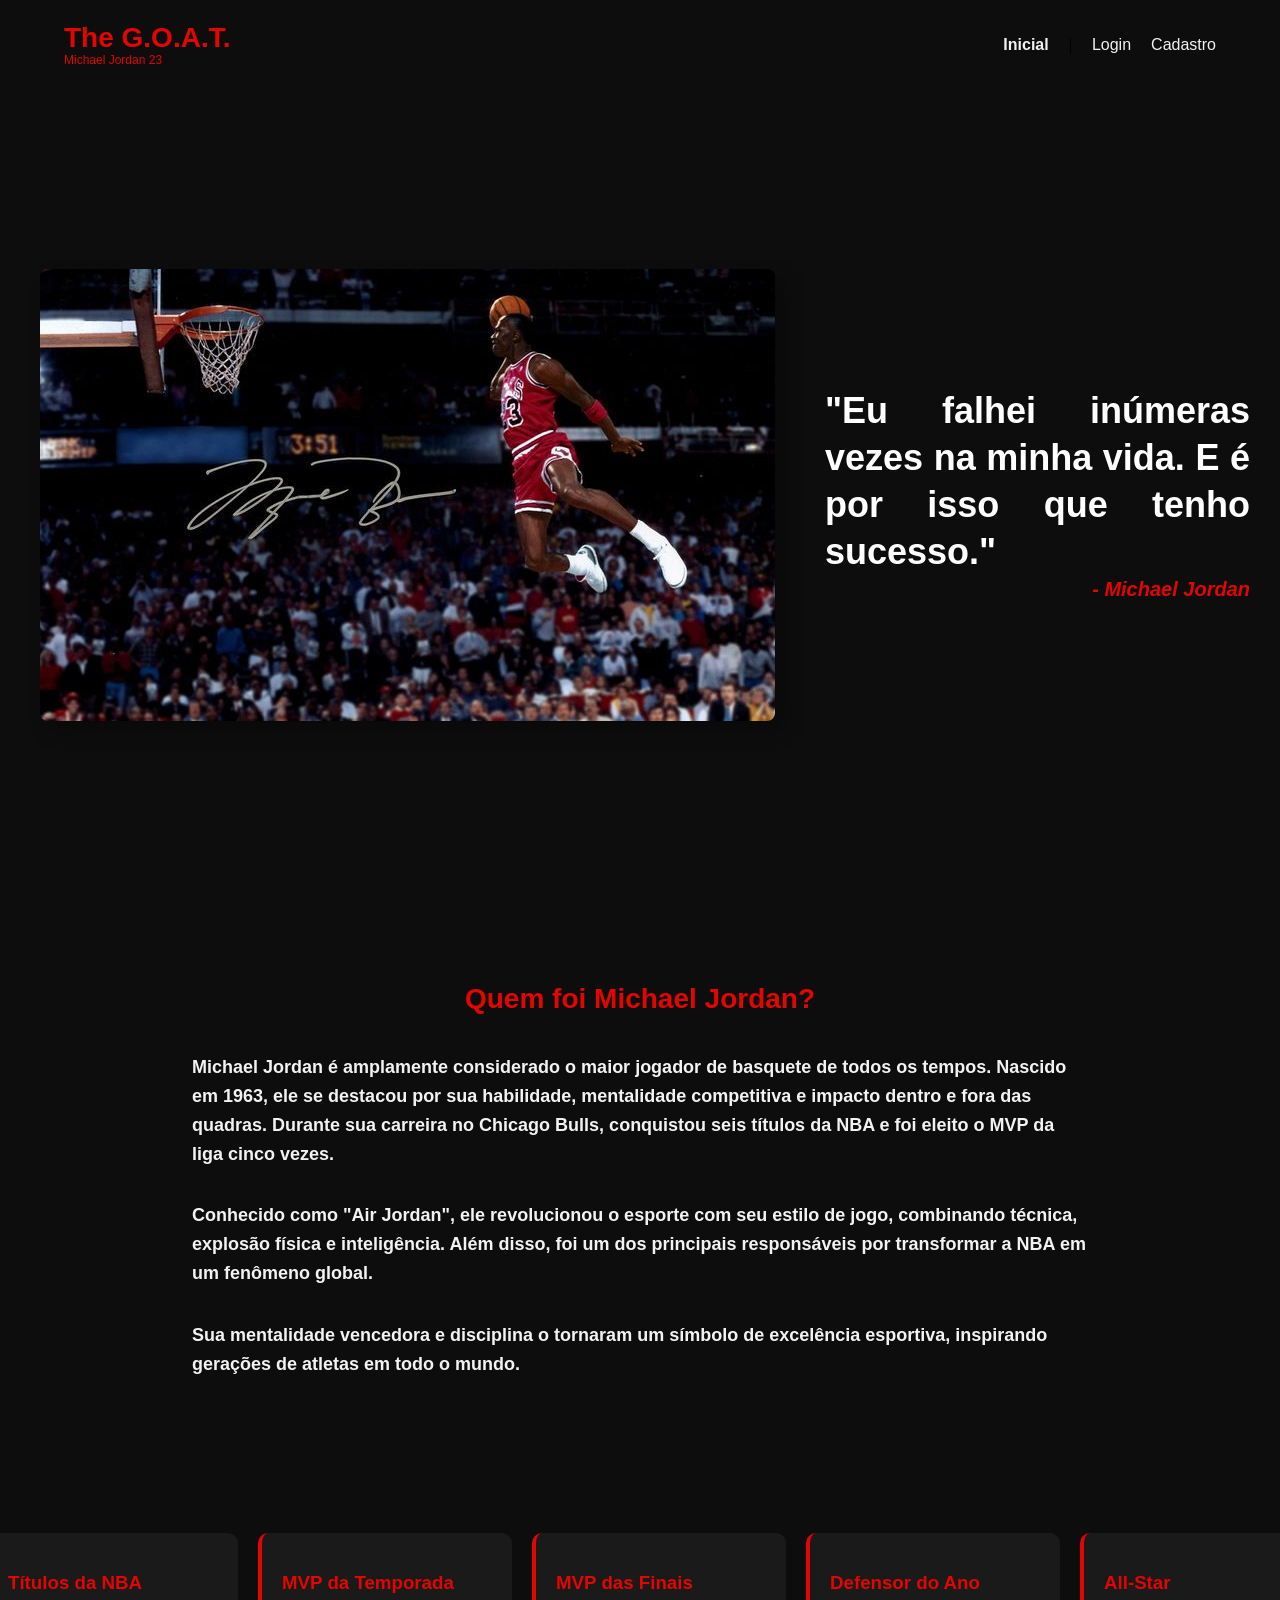
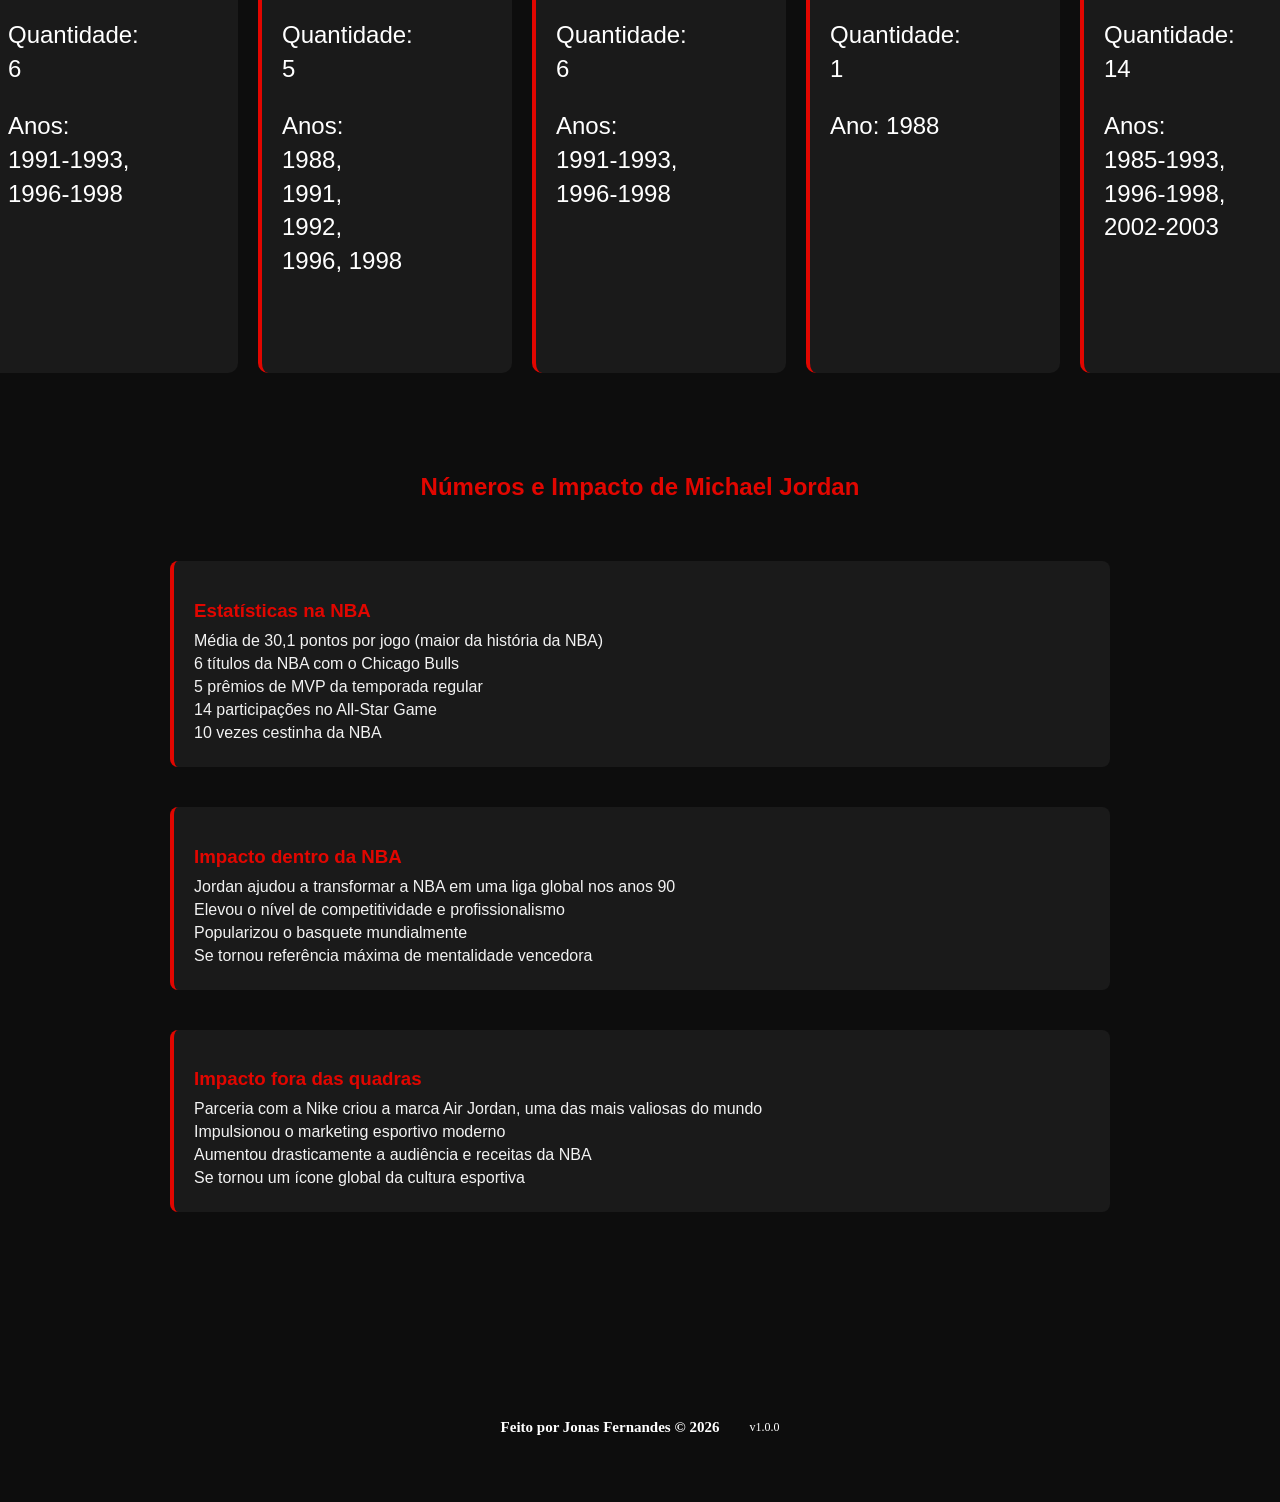
<file: public/index.html>
<!DOCTYPE html>
<html lang="en">

<head>
  <meta charset="UTF-8">
  <meta http-equiv="X-UA-Compatible" content="IE=edge">
  <meta name="viewport" content="width=device-width, initial-scale=1.0">

  <title>The G.O.A.T. Analytics | Página Inicial</title>

  <script src="./js/sessao.js"></script>

  <link rel="stylesheet" href="./css/estilo.css">
  <link rel="icon" href="./assets/logo-mj.png">
  <link rel="preconnect" href="https://fonts.gstatic.com">
</head>

<body>
  <div class="header">
    <div class="container">
      <div class="logo">
        <h1 class="titulo">The G.O.A.T.</h1>
        <span class="subtitulo">Michael Jordan 23</span>
      </div>
      <ul class="navbar">
        <li class="agora">
          <a href="#">Inicial</a>
        </li>
        </li>
        <li>|</li>
        <li>
          <a href="login.html">Login</a>
        </li>
        <li>
          <a href="cadastro.html">Cadastro</a>
        </li>
      </ul>
    </div>
  </div>

  <div class="banner">
    <div class="container">
      <img src="assets/Tainsi Michael Jordan Poster 11 x 17 inches, 28 x 43 cm.jpg" alt="babyjordan">
      <p>
        "Eu falhei inúmeras vezes na minha vida. E é por isso que tenho sucesso." <span>- Michael Jordan</span>
      </p>

    </div>
  </div>


  <div class="sobre-mj">
    <div class="container-sobre-mj">
      <h2>Quem foi Michael Jordan?</h2>
      <p>
        Michael Jordan é amplamente considerado o maior jogador de basquete de todos os tempos.
        Nascido em 1963, ele se destacou por sua habilidade, mentalidade competitiva e impacto dentro e fora das
        quadras.
        Durante sua carreira no Chicago Bulls, conquistou seis títulos da NBA e foi eleito o MVP da liga cinco vezes.
      </p>
      <p>
        Conhecido como "Air Jordan", ele revolucionou o esporte com seu estilo de jogo, combinando técnica, explosão
        física e inteligência.
        Além disso, foi um dos principais responsáveis por transformar a NBA em um fenômeno global.
      </p>
      <p>
        Sua mentalidade vencedora e disciplina o tornaram um símbolo de excelência esportiva, inspirando gerações de
        atletas em todo o mundo.
      </p>
    </div>
  </div>
<div class="resto">
  <div class="trofeus">
    <div class="container">
      <div class="lista-trofeus">

        <div class="card-trofeu">
          <h3>Títulos da NBA</h3>
          <p>Quantidade: 6</p>
          <p>Anos: 1991-1993, 1996-1998</p>
        </div>

        <div class="card-trofeu">
          <h3>MVP da Temporada</h3>
          <p>Quantidade: 5</p>
          <p>Anos: 1988, 1991, 1992, 1996, 1998</p>
        </div>

        <div class="card-trofeu">
          <h3>MVP das Finais</h3>
          <p>Quantidade: 6</p>
          <p>Anos: 1991-1993, 1996-1998</p>
        </div>

        <div class="card-trofeu">
          <h3>Defensor do Ano</h3>
          <p>Quantidade: 1</p>
          <p>Ano: 1988</p>
        </div>

        <div class="card-trofeu">
          <h3>All-Star</h3>
          <p>Quantidade: 14</p>
          <p>Anos: 1985-1993, 1996-1998, 2002-2003</p>
        </div>

      </div>
    </div>
  </div>

  <div class="dados-mj">
    <h2>Números e Impacto de Michael Jordan</h2>

    <div class="bloco-info">
      <h3>Estatísticas na NBA</h3>
      <p>Média de 30,1 pontos por jogo (maior da história da NBA)</p>
      <p>6 títulos da NBA com o Chicago Bulls</p>
      <p>5 prêmios de MVP da temporada regular</p>
      <p>14 participações no All-Star Game</p>
      <p>10 vezes cestinha da NBA</p>
    </div>

    <div class="bloco-info">
      <h3>Impacto dentro da NBA</h3>
      <p>Jordan ajudou a transformar a NBA em uma liga global nos anos 90</p>
      <p>Elevou o nível de competitividade e profissionalismo</p>
      <p>Popularizou o basquete mundialmente</p>
      <p>Se tornou referência máxima de mentalidade vencedora</p>
    </div>

    <div class="bloco-info">
      <h3>Impacto fora das quadras</h3>
      <p>Parceria com a Nike criou a marca Air Jordan, uma das mais valiosas do mundo</p>
      <p>Impulsionou o marketing esportivo moderno</p>
      <p>Aumentou drasticamente a audiência e receitas da NBA</p>
      <p>Se tornou um ícone global da cultura esportiva</p>
    </div>
  </div>
</div>

  <div id="div_erros_login"></div>
  </div>
  </div>
  </div>

  <div class="footer">
    <div class="container">
      <h4>Feito por Jonas Fernandes &copy; 2026</h4>
      <span class="version">v1.0.0</span>
    </div>
  </div>

</html>
</file>
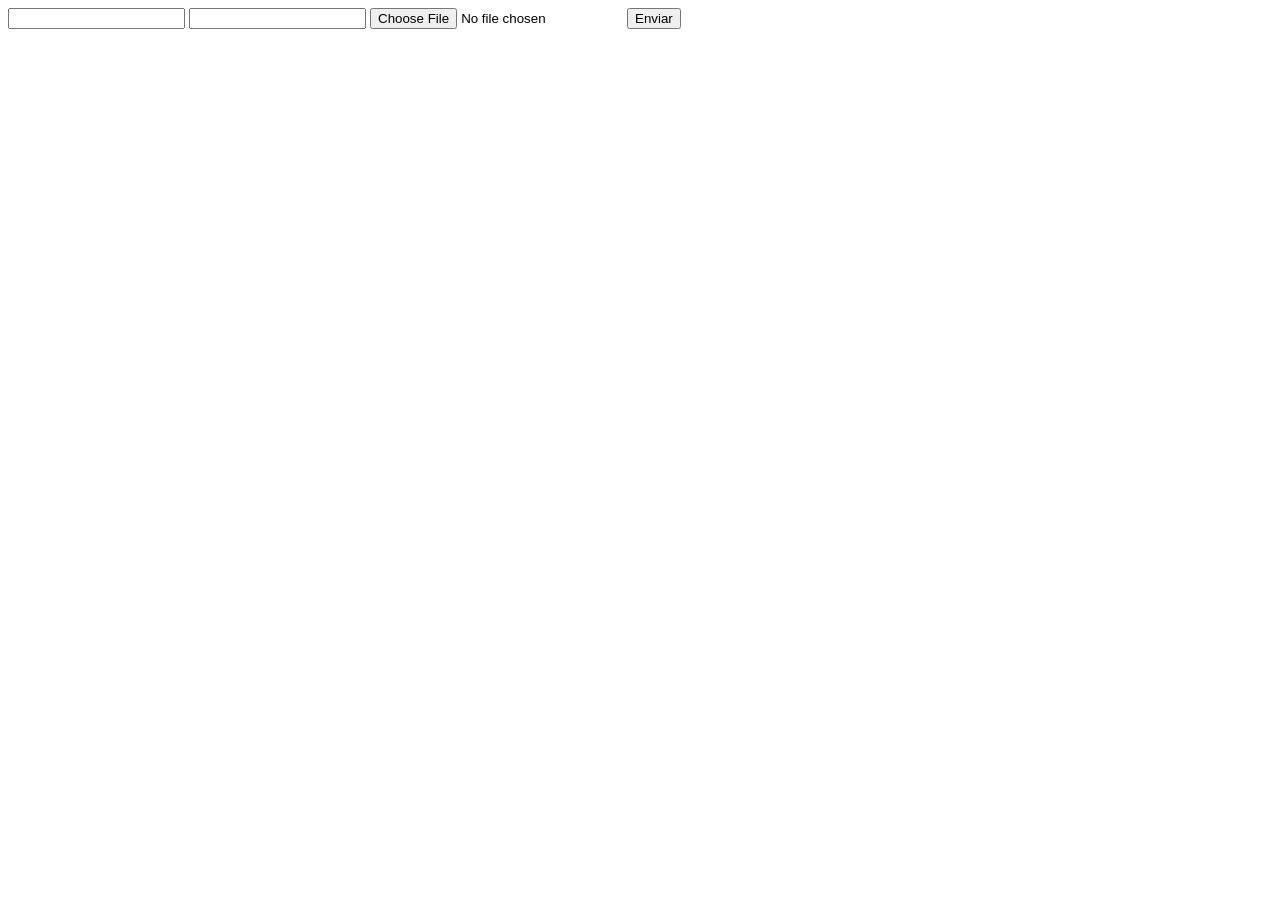
<file: DOCUMENTOS_DE_APOIO/exemplo_de_upload_de_arquivo/public/index.html>
<!DOCTYPE html>
<html lang="en">

<head>
  <meta charset="UTF-8">
  <meta http-equiv="X-UA-Compatible" content="IE=edge">
  <meta name="viewport" content="width=device-width, initial-scale=1.0">
  <title>Upload</title>
</head>

<body>

  <div>
    <input name="nome" id="nome" type="text" />
    <input name="email" id="email" type="url" />
    <input name="foto" id="foto" type="file" />
    <button onclick="enviar()">Enviar</button>
  </div>

  <div id="container"></div>
</body>

</html>

<script>
  function enviar() {
    const formData = new FormData();
    formData.append('foto', foto.files[0])
    formData.append('nome', nome.value)
    formData.append('email', email.value)

    fetch("/usuarios/cadastro", {
      method: "POST",
      body: formData
    })
      .then(res => {
        window.location = "./perfil.html"
      })
      .catch(err => {
        console.log(err);
      })
  }
</script>
</file>
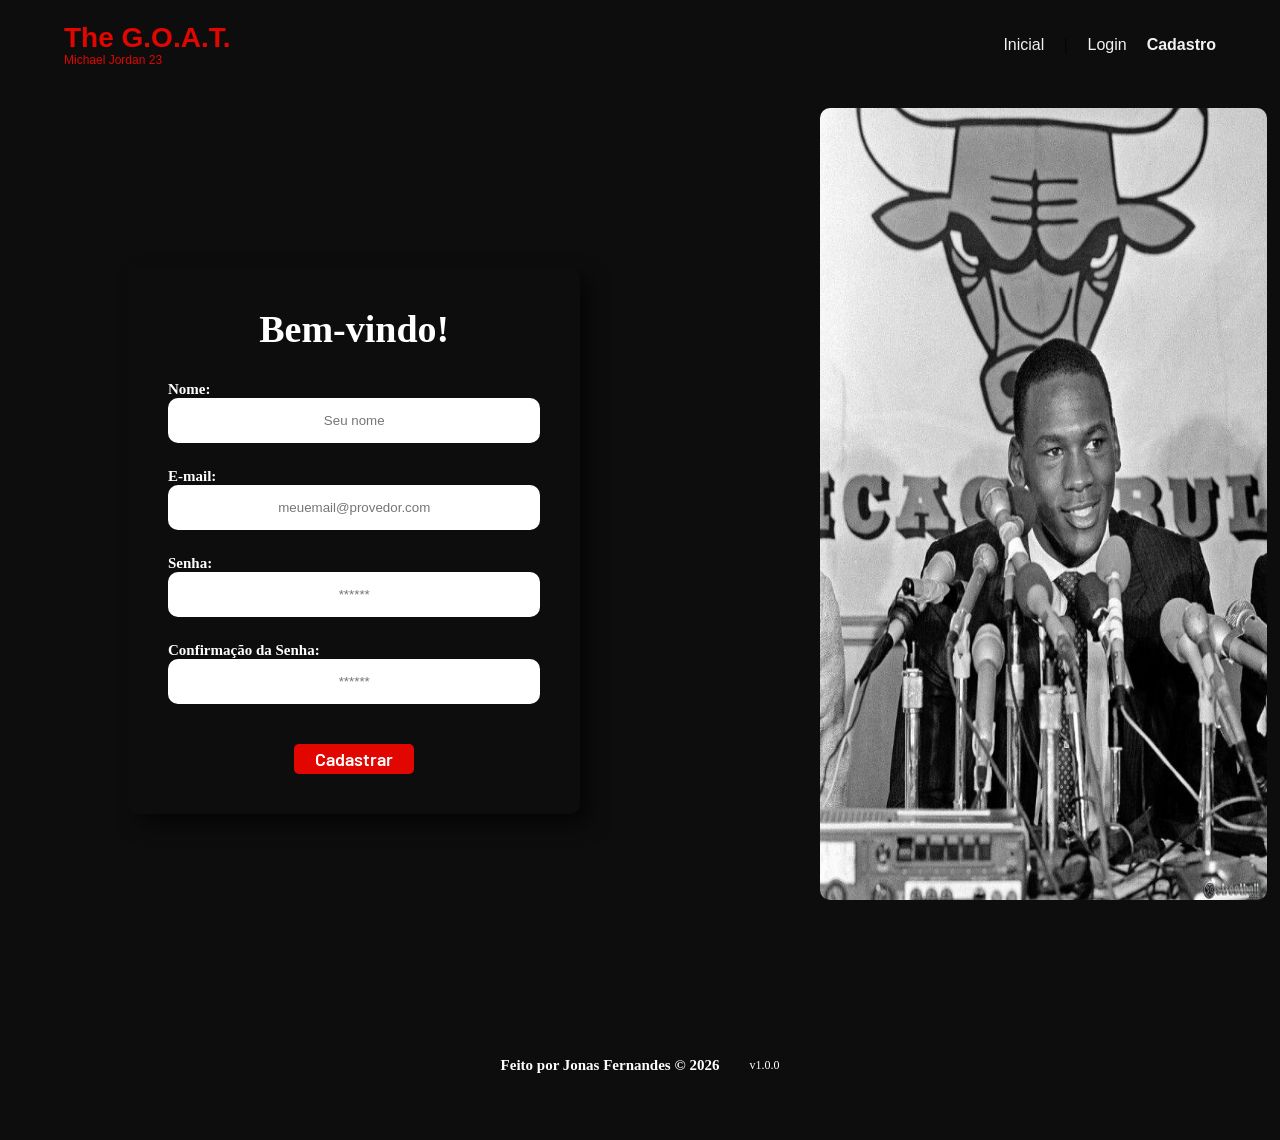
<file: public/cadastro.html>
<!DOCTYPE html>
<html lang="pt-br">

<head>
  <meta charset="UTF-8" />
  <meta http-equiv="X-UA-Compatible" content="IE=edge" />
  <meta name="viewport" content="width=device-width, initial-scale=1.0" />

  <title>The G.O.A.T. | Cadastro</title>

  <script src="./js/sessao.js"></script>

  <link rel="stylesheet" href="./css/estilo.css" />
  <link rel="icon" href="./assets/logo-mj.png" />
  <link rel="preconnect" href="https://fonts.gstatic.com" />
</head>

<body>
  <!--header inicio-->
  <div class="header">
    <div class="container">
      <div class="logo">
      <h1 class="titulo">The G.O.A.T.</h1>
      <span class="subtitulo">Michael Jordan 23</span>
      </div>
      <ul class="navbar">
        <li>
          <a href="index.html">Inicial</a>
        </li>
        <li>|</li>
        <li>
          <a href="login.html">Login</a>
        </li>
        <li class="agora">
          <a href="#">Cadastro</a>
        </li>
      </ul>
    </div>
  </div>
  <!--header fim-->

  <div class="login">
    <div class="alerta_erro">
      <div class="card_erro" id="cardErro">
        <span id="mensagem_erro"></span>
      </div>
    </div>

      <div class="card-cadastro">
        <h2>Bem-vindo!</h2>
        <div class="formulario-cadastro">
          <div class="campo-cadastro">
            <span>Nome:</span>
            <input id="nome_input" type="text" placeholder="Seu nome" />
          </div>
          <div class="campo-cadastro">
            <span>E-mail:</span>
            <input id="email_input" type="text" placeholder="meuemail@provedor.com" />
          </div>
          <div class="campo-cadastro">
            <span>Senha:</span>
            <input id="senha_input" type="password" placeholder="******" />
          </div>
          <div class="campo-cadastro">
            <span>Confirmação da Senha:</span>
            <input id="confirmacao_senha_input" type="password" placeholder="******" />
          </div>
          <button class="botao-cadastro" onclick="cadastrar()">Cadastrar</button>
        </div>
        <div id="div_aguardar" class="loading-div">
          <img src="./assets/circle-loading.gif" id="loading-gif" />
        </div>

        <div id="div_erros_login"></div>
      </div>

      <div class="img-cadastro">
        <img src="./assets/30 years ago today, Michael Jordan signed his first contract with the Chicago Bulls!.jpg" alt="">
      </div>
    </div>
  </div>

  <!--footer inicio-->
  <div class="footer">
    <div class="container">
      <h4>Feito por Jonas Fernandes &copy; 2026</h4>
      <span class="version">v1.0.0</span>
    </div>
  </div>
  <!--footer fim-->
</body>

</html>

<script>
  function cadastrar() {
    // 1. Recuperar valores dos inputs
    var nomeVar = nome_input.value;
    var emailVar = email_input.value;
    var senhaVar = senha_input.value;
    var confirmacaoSenhaVar = confirmacao_senha_input.value;

    // 2. Verificação básica (campos vazios e senha)
    if (nomeVar == "" || emailVar == "" || senhaVar == "" || confirmacaoSenhaVar == "") {
      cardErro.style.display = "block";
      mensagem_erro.innerHTML = "Preencha todos os campos para prosseguir.";
      return false;
    } 
    
    if (senhaVar != confirmacaoSenhaVar) {
      cardErro.style.display = "block";
      mensagem_erro.innerHTML = "As senhas não coincidem.";
      return false;
    }

    // 3. Enviar os dados para a API
    fetch("/usuarios/cadastrar", {
      method: "POST",
      headers: {
        "Content-Type": "application/json",
      },
      body: JSON.stringify({
        nomeServer: nomeVar,
        emailServer: emailVar,
        senhaServer: senhaVar
        // Removido o idEmpresaVincularServer, pois não usaremos empresas
      }),
    })
      .then(function (resposta) {
        console.log("resposta: ", resposta);

        if (resposta.ok) {
          cardErro.style.display = "block";
          mensagem_erro.innerHTML = "Cadastro realizado com sucesso! Redirecionando...";

          setTimeout(() => {
            window.location = "login.html";
          }, 2000);
        } else {
          throw "Houve um erro ao tentar realizar o cadastro!";
        }
      })
      .catch(function (erro) {
        console.log(`#ERRO: ${erro}`);
      });

    return false;
  }

  function sumirMensagem() {
    cardErro.style.display = "none";
  }

  // A função listar() foi removida daqui pois você não usará a tabela empresas.
</script>
</file>
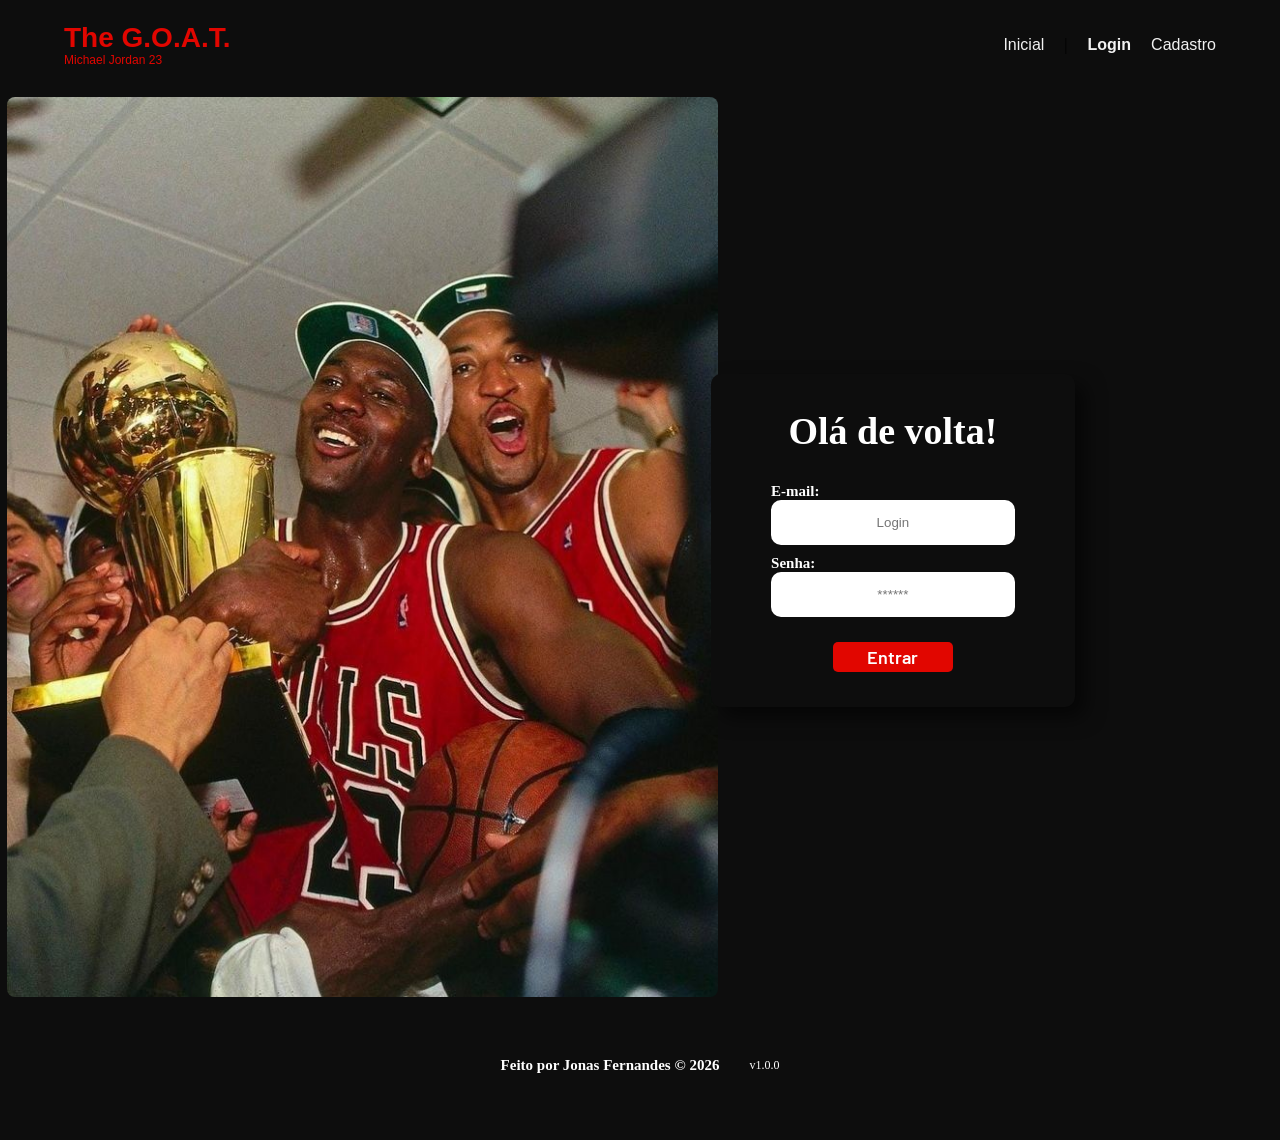
<file: public/login.html>
<!DOCTYPE html>
<html lang="pt-br">

<head>
    <meta charset="UTF-8">
    <meta http-equiv="X-UA-Compatible" content="IE=edge">
    <meta name="viewport" content="width=device-width, initial-scale=1.0">

    <title>The G.O.A.T. | Login</title>

    <script src="./js/sessao.js"></script>

    <link rel="stylesheet" href="./css/estilo.css">
    <link rel="icon" href="./assets/logo-mj.png">
    <link rel="preconnect" href="https://fonts.gstatic.com">
</head>

<body>

    <!--Header-->

    <div class="header">
        <div class="container">
            <div class="logo">
                <h1 class="titulo">The G.O.A.T.</h1>
                <span class="subtitulo">Michael Jordan 23</span>
            </div>
            <ul class="navbar">
                <li>
                    <a href="index.html">Inicial</a>
                </li>
                <li>|</li>
                <li class="agora">
                    <a href="#">Login</a>
                </li>
                <li>
                    <a href="cadastro.html">Cadastro</a>
                </li>
            </ul>
        </div>
    </div>



    <div class="login">
        <div class="alerta_erro">
            <div class="card_erro" id="cardErro">
                <span id="mensagem_erro"></span>
            </div>
        </div>


        <div class="img-login">
            <img src="./assets/jordanimg2.jpg" alt="">
        </div>
        <div class="card">
            <h2>Olá de volta!</h2>
            <div class="formulario">
                <div class="campo">
                    <span>E-mail:</span>
                    <input id="email_input" type="text" placeholder="Login">
                </div>
                <div class="campo">
                    <span>Senha:</span>
                    <input id="senha_input" type="password" placeholder="******">
                </div>
                <button class="botao" onclick="entrar()">Entrar</button>
            </div>

            <div id="div_aguardar" class="loading-div">
                <img src="./assets/circle-loading.gif" id="loading-gif">
            </div>

            <div id="div_erros_login"></div>
        </div>
    </div>
    </div>
    </div>

    <!--footer inicio-->
    <div class="footer">
        <div class="container">
            <h4>Feito por Jonas Fernandes &copy; 2026</h4>
            <span class="version">v1.0.0</span>
        </div>
    </div>
    <!--footer fim-->

</body>

</html>

<script>
    let senha = []
    let tentativasSenha = 0;
    function entrar() {
        aguardar();

        var emailVar = email_input.value;
        var senhaVar = senha_input.value;

        if (emailVar == "" || senhaVar == "") {
            cardErro.style.display = "block"
            mensagem_erro.innerHTML = "(Mensagem de erro para todos os campos em branco)";
            finalizarAguardar();
            return false;
        }
        else {
            setInterval(sumirMensagem, 5000)
        }

        if (tentativasSenha >= 3) {
            cardErro.style.display = "block"
            mensagem_erro.innerHTML = "Número máximo de tentativas de senha atingido. Por favor, tente novamente mais tarde.";
            finalizarAguardar();
            return false;
        }

        console.log("FORM LOGIN: ", emailVar);
        console.log("FORM SENHA: ", senhaVar);

        fetch("/usuarios/autenticar", {
            method: "POST",
            headers: {
                "Content-Type": "application/json"
            },
            body: JSON.stringify({
                emailServer: emailVar,
                senhaServer: senhaVar
            })
        }).then(function (resposta) {
            console.log("ESTOU NO THEN DO entrar()!")

            if (resposta.ok) {
                console.log(resposta);

                resposta.json().then(json => {
                    console.log(json);
                    console.log(JSON.stringify(json));
                    sessionStorage.EMAIL_USUARIO = json.email;
                    sessionStorage.NOME_USUARIO = json.nome;
                    sessionStorage.ID_USUARIO = json.id;
                    sessionStorage.AQUARIOS = JSON.stringify(json.aquarios)

                    setTimeout(function () {
                        window.location = "./dashboard/dashboard.html";
                    }, 1000); // apenas para exibir o loading

                });

            } else {
                senha.push(senhaVar);
                tentativasSenha = 0;
                for (var i = 0; i < senha.length; i++) {
                    tentativasSenha++;
                }
                if (tentativasSenha >= 3) {
                    mensagem_erro.innerHTML = "Número máximo de tentativas atingido!";
                } else {
                    mensagem_erro.innerHTML = `Senha incorreta. Tentativa ${tentativasSenha} de 3.`;
                }

                console.log("Houve um erro ao tentar realizar o login!");

                resposta.text().then(texto => {
                    console.error(texto);
                    finalizarAguardar(texto);
                });
            }

        }).catch(function (erro) {
            console.log(erro);
        })

        return false;
    }

    function sumirMensagem() {
        cardErro.style.display = "none"
    }

</script>
</file>
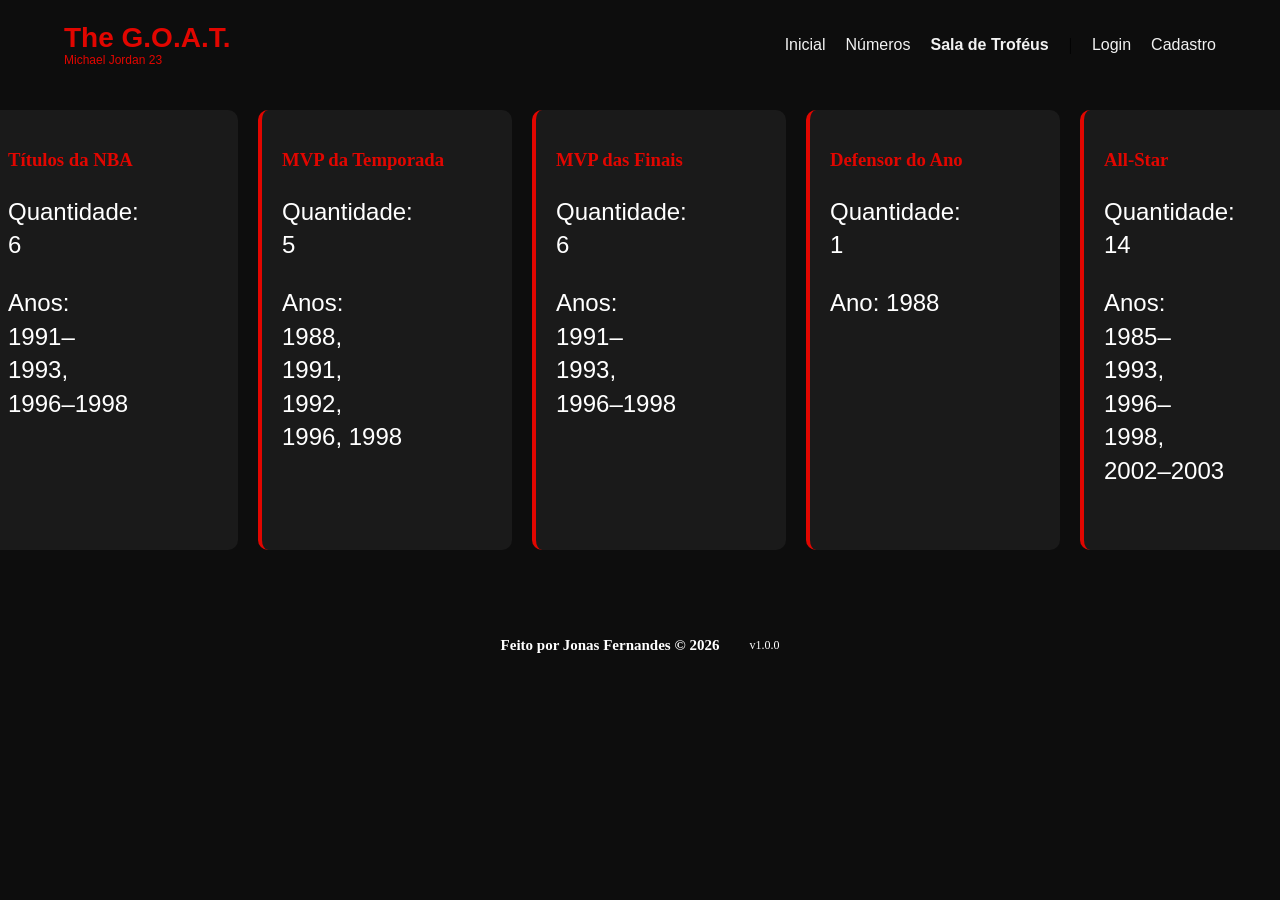
<file: public/sala-trofeus.html>
<!DOCTYPE html>
<html lang="en">

<head>
  <meta charset="UTF-8">
  <meta http-equiv="X-UA-Compatible" content="IE=edge">
  <meta name="viewport" content="width=device-width, initial-scale=1.0">

  <title>The G.O.A.T. | Sala de Troféus</title>

  <script src="./js/sessao.js"></script>

  <link rel="stylesheet" href="./css/estilo.css">
  <link rel="icon" href="./assets/logo-mj.png">
  <link rel="preconnect" href="https://fonts.gstatic.com">
</head>


<body>
  <div class="header">
    <div class="container">
      <div class="logo">
        <h1 class="titulo">The G.O.A.T.</h1>
        <span class="subtitulo">Michael Jordan 23</span>
      </div>
      <ul class="navbar">
        <li>
          <a href="index.html">Inicial</a>
        </li>
        <li>
          <a href="simulador.html">Números</a>
        </li>
        <li class="agora">
          <a href="#">Sala de Troféus</a>
        </li>
        <li>|</li>
        <li>
          <a href="login.html">Login</a>
        </li>
        <li>
          <a href="cadastro.html">Cadastro</a>
        </li>
      </ul>
    </div>
  </div>

  <div class="trofeus">
  <div class="container">
    <div class="lista-trofeus">

      <div class="card-trofeu">
        <h3>Títulos da NBA</h3>
        <p>Quantidade: 6</p>
        <p>Anos: 1991–1993, 1996–1998</p>
      </div>

      <div class="card-trofeu">
        <h3>MVP da Temporada</h3>
        <p>Quantidade: 5</p>
        <p>Anos: 1988, 1991, 1992, 1996, 1998</p>
      </div>

      <div class="card-trofeu">
        <h3>MVP das Finais</h3>
        <p>Quantidade: 6</p>
        <p>Anos: 1991–1993, 1996–1998</p>
      </div>

      <div class="card-trofeu">
        <h3>Defensor do Ano</h3>
        <p>Quantidade: 1</p>
        <p>Ano: 1988</p>
      </div>

      <div class="card-trofeu">
        <h3>All-Star</h3>
        <p>Quantidade: 14</p>
        <p>Anos: 1985–1993, 1996–1998, 2002–2003</p>
      </div>

    </div>
  </div>
</div>

  <div class="footer">
    <div class="container">
      <h4>Feito por Jonas Fernandes &copy; 2026</h4>
      <span class="version">v1.0.0</span>
    </div>
  </div>

</body>


</html>
</file>
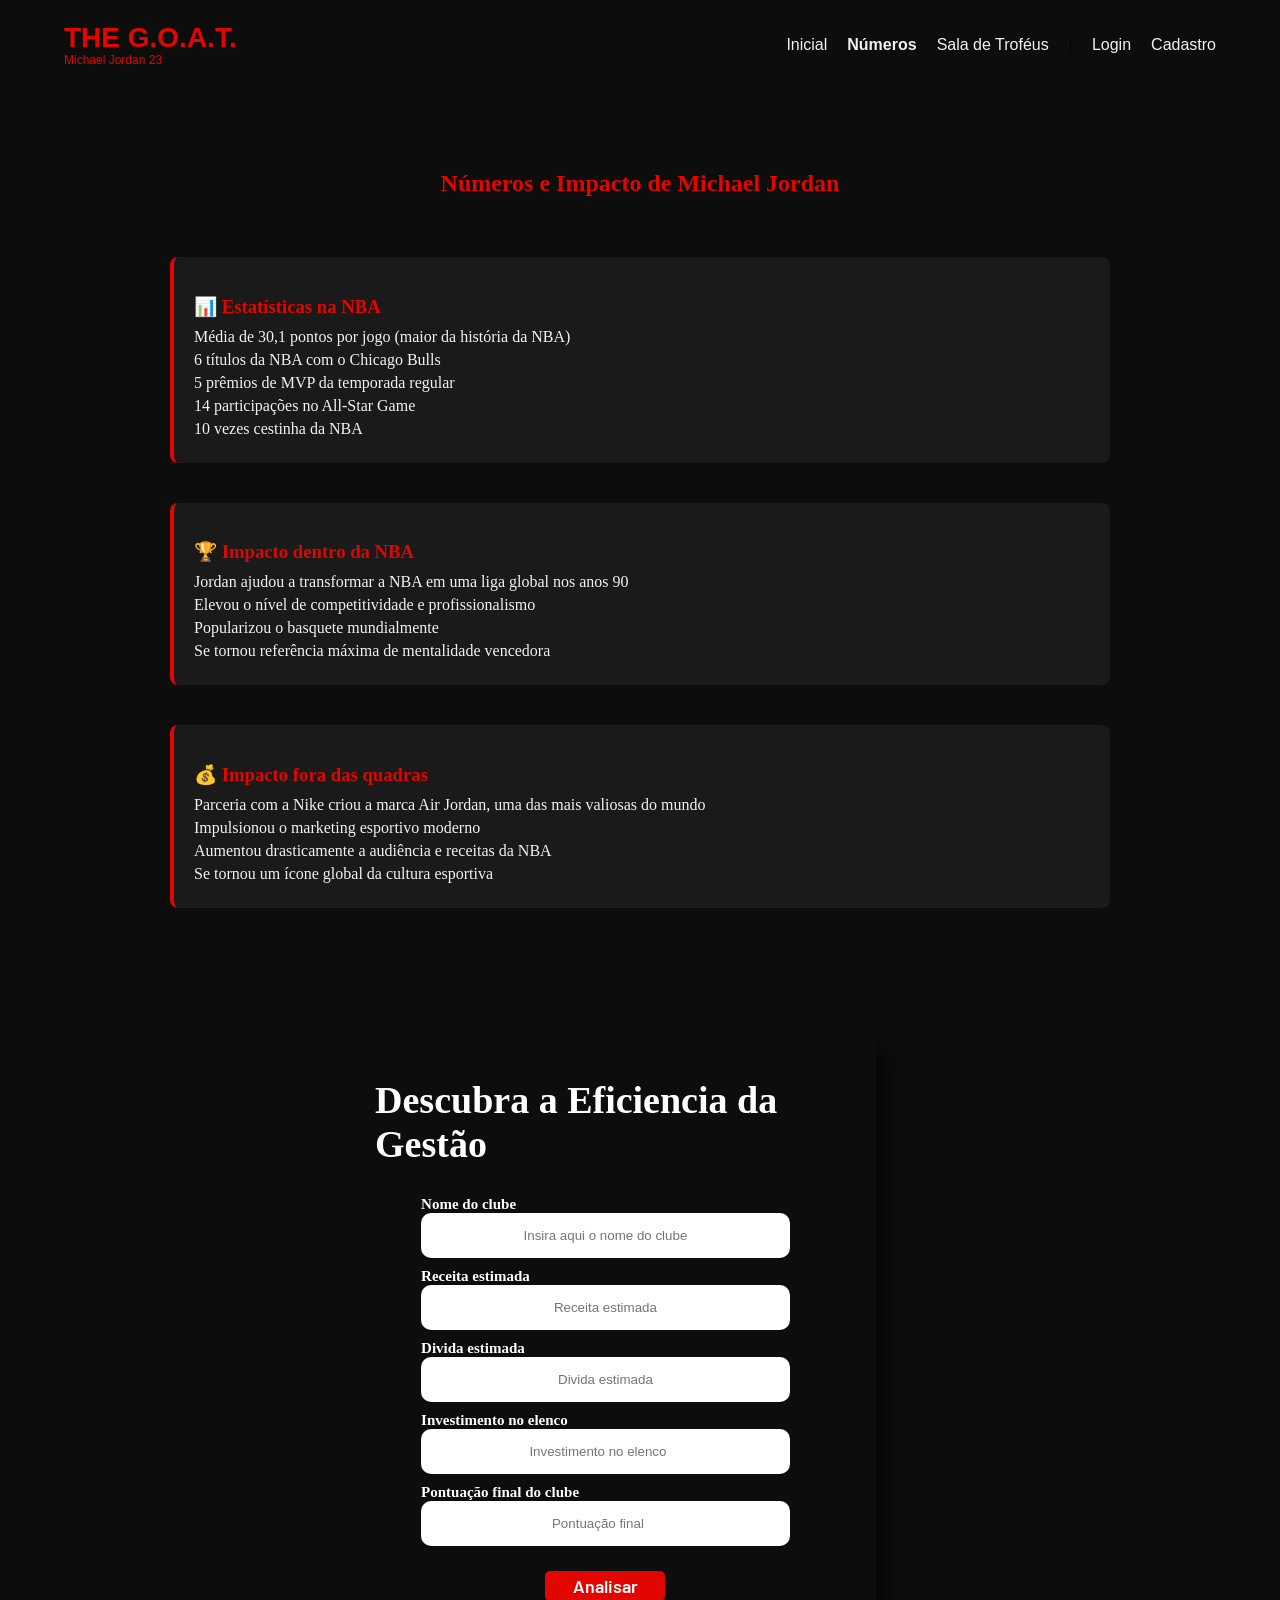
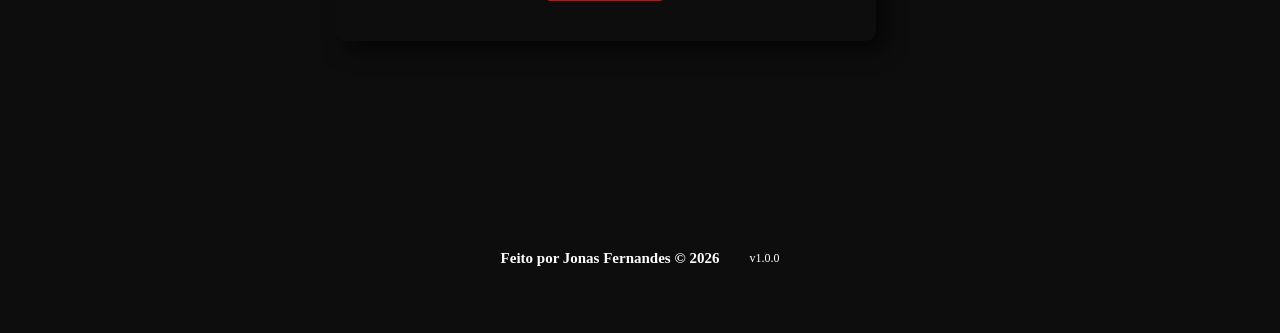
<file: public/simulador.html>
<!DOCTYPE html>
<html lang="pt-br">

<head>
  <meta charset="UTF-8">
  <meta http-equiv="X-UA-Compatible" content="IE=edge">
  <meta name="viewport" content="width=device-width, initial-scale=1.0">

  <title>S.F.A | Simulador</title>

  <script src="./js/sessao.js"></script>

  <link rel="stylesheet" href="./css/estilo.css">
  <link rel="icon" href="./assets/logo-mj.png">
  <link rel="preconnect" href="https://fonts.gstatic.com">
</head>

<body>

  <!--header inicio-->
  <div class="header">
    <div class="container">
      <div class="logo">
        <h1 class="titulo">THE G.O.A.T.</h1>
        <span class="subtitulo">Michael Jordan 23</span>
      </div>
      <ul class="navbar">
        <li>
          <a href="index.html">Inicial</a>
        </li>
        <li class="agora">
          <a href="#">Números</a>
        </li>
        <li>
          <a href="sala-trofeus.html">Sala de Troféus</a>
        </li>
        <li>|</li>
        <li>
          <a href="login.html">Login</a>
        </li>
        <li>
          <a href="cadastro.html">Cadastro</a>
        </li>
      </ul>
    </div>
  </div>

  <div class="dados-mj">
    <h2>Números e Impacto de Michael Jordan</h2>

    <div class="bloco-info">
      <h3>📊 Estatísticas na NBA</h3>
      <p>Média de 30,1 pontos por jogo (maior da história da NBA)</p>
      <p>6 títulos da NBA com o Chicago Bulls</p>
      <p>5 prêmios de MVP da temporada regular</p>
      <p>14 participações no All-Star Game</p>
      <p>10 vezes cestinha da NBA</p>
    </div>

    <div class="bloco-info">
      <h3>🏆 Impacto dentro da NBA</h3>
      <p>Jordan ajudou a transformar a NBA em uma liga global nos anos 90</p>
      <p>Elevou o nível de competitividade e profissionalismo</p>
      <p>Popularizou o basquete mundialmente</p>
      <p>Se tornou referência máxima de mentalidade vencedora</p>
    </div>

    <div class="bloco-info">
      <h3>💰 Impacto fora das quadras</h3>
      <p>Parceria com a Nike criou a marca Air Jordan, uma das mais valiosas do mundo</p>
      <p>Impulsionou o marketing esportivo moderno</p>
      <p>Aumentou drasticamente a audiência e receitas da NBA</p>
      <p>Se tornou um ícone global da cultura esportiva</p>
    </div>
</div>

  <!-- simulador inicio -->
  <div class="simulador">
    <div class="alerta_erro">
      <div class="card_erro" id="cardErro">
        <span id="mensagem_erro"></span>
      </div>
    </div>
    <div class="container simulador">
      <div class="card card-cadastro">
        <h2>Descubra a Eficiencia da Gestão</h2>
        <div class="formulario">
          <div class="campo">
            <span>Nome do clube</span>
            <input id="ipt_nome_clube" type="text" placeholder="Insira aqui o nome do clube" />
          </div>
          <div class="campo">
            <span>Receita estimada</span>
            <input id="ipt_receita" type="text" placeholder="Receita estimada" />
          </div>
          <div class="campo">
            <span>Divida estimada</span>
            <input id="ipt_divida" type="text" placeholder="Divida estimada" />
          </div>
          <div class="campo">
            <span>Investimento no elenco</span>
            <input id="ipt_investimento" type="number" placeholder="Investimento no elenco" />
          </div>
          <div class="campo">
            <span>Pontuação final do clube</span>
            <input id="ipt_pontuacao" type="number" placeholder="Pontuação final" />
          </div>
          <button class="botao" onclick="analisar()">Analisar</button>
        </div>
        <div id="div_aguardar" class="loading-div">
          <img src="./assets/circle-loading.gif" id="loading-gif" />
        </div>

        <div id="div_erros_login"></div>
      </div>
    </div>
  </div>
  <!-- simulador fim -->


  <!--footer inicio-->
  <div class="footer">
    <div class="container">
      <h4>Feito por Jonas Fernandes &copy; 2026</h4>
      <span class="version">v1.0.0</span>
    </div>
  </div>
  <!--footer fim-->
</body>

</html>
</file>
<file: public/css/estilo.css>
@import url('https://fonts.googleapis.com/css2?family=Barlow:ital,wght@0,100;0,200;0,300;0,400;0,500;0,600;0,700;0,800;0,900;1,100;1,200;1,300;1,400;1,500;1,600;1,700;1,800;1,900&display=swap');

body {
  margin: 0;
  padding: 0;
  background-color: #0D0D0D;
}

:root {
  --tamanho-header: 90px;
  --tamanho-footer: 65px;
  --tamanho-banner: calc(80vh - var(--tamanho-header) - var(--tamanho-footer));
  --tamanho-simulador: calc(100vh - var(--tamanho-header) - var(--tamanho-footer));
  --tamanho-login: calc(100vh - var(--tamanho-header) - var(--tamanho-footer));
}

/* Container padrão */
.container {
  width: 90%;
  max-width: 1200px;
  margin: 0 auto;

  display: flex;
  align-items: center;
  justify-content: space-between;
  gap: 30px;
}

/* Header */
.header {
  height: var(--tamanho-header);
}

.header .container {
  height: 100%;
}

/* Links */
.header a {
  text-decoration: none;
  color: #F2F2F2;
  font-family: Arial, Helvetica, sans-serif;
  transition: 0.3s;
}

.agora {
  font-weight: bold;
}

/* Navbar */
.navbar {
  display: flex;
  align-items: center;
  list-style: none;
  gap: 20px;
  margin: 0;
  padding: 0;
}

/* Logo */
.logo {
  display: flex;
  flex-direction: column;
  justify-content: center;
  line-height: 1;
}

.titulo {
  color: #e10600;
  font-weight: bold;
  font-size: 28px;
  font-family: Arial, Helvetica, sans-serif;
  margin: 0;
  padding: 0;
}

.subtitulo {
  color: #e10600;
  font-size: 12px;
  font-family: Arial, Helvetica, sans-serif;
  font-weight: 400;
  margin-top: 2px;
}

/* Textos gerais */
.container p {
  font-family: Arial, Helvetica, sans-serif;
  font-size: 1.5rem;
  width: 60%;
  line-height: 1.4;
  color: white;
}

/* Imagem */
.container img {
  width: 300px;
  height: auto;
  box-shadow: 10px 10px 20px rgba(0, 0, 0, 0.3);
}

/* BANNER */

.banner {
  display: flex;
  justify-content: center;
  align-items: center;

  width: 100%;
  height: 90vh;

  box-sizing: border-box;
  padding: 30px;

  color: white;
  font-weight: bold;

  background-size: cover;
  background-position: center 70%;
}

.banner img {
  width: 70%;
  max-width: 850px;
  height: auto;
  border-radius: 8px;
  margin-left: 10px;
}

.banner .container {
  display: flex;
  flex-direction: row;
  justify-content: space-between;
  align-items: center;
  width: 100%;
  max-width: 1300px;
  gap: 50px;
}

.banner .container p {
  display: flex;
  flex-direction: column;
  align-items: flex-end;
  justify-content: flex-end;
  width: 48%;
  margin: 0;
  padding: 0;
  font-size: 36px;
  line-height: 1.3;
  text-align: justify;
}

.banner .container span {
  color: #e10600;
  font-style: italic;
  font-size: 20px;
}

.conteudo-index {
  display: flex;
  justify-content: center;
  align-items: center;
  flex-direction: column;
  width: 70%;
  margin: 40px auto;
  font-size: 40px;
  font-weight: bold;

}


/* sobre mj*/


.resto{
  background-color: #0D0D0D;
  font-family: Arial, Helvetica, sans-serif;
  padding: 60px 0;
}
.container-sobre-mj{
  font-family: Arial, Helvetica, sans-serif;
  display: flex;
  align-items: center;
  justify-content: center;
  flex-direction: column;
  margin-left: 15%;
  width: 70%;
  font-weight: bold;
  font-style: justify;
}
.sobre-mj {
  background-color: #0D0D0D;
  padding: 60px 0;
  color: #F2F2F2;
}

.sobre-mj h2 {
  color: #e10600;
  font-size: 28px;
  margin-bottom: 20px;
}

.sobre-mj p {
  font-size: 18px;
  line-height: 1.6;
  margin-bottom: 15px;
}

/* MISSÃO VISÃO VALORES */
.trofeus {
  background-color: #0D0D0D;
  color: #F2F2F2;
  padding: 20px 0;
  text-align: center;
}

.trofeus h2 {
  color: #e10600;
  margin-bottom: 40px;
}

.lista-trofeus {
  display: flex;
  flex-direction: row; 
  align-items: center;
  gap: 100px;
}

.card-trofeu {
  background-color: #1a1a1a;
  width: 210px;
  height: 400px;
  padding: 20px;
  border-radius: 10px;
  border-left: 4px solid #e10600;
  text-align: left;
  margin-left: -80px;
}

.card-trofeu h3 {
  margin-bottom: 10px;
  color: #e10600;
}

/* FOOTER */

.footer {
  background-color: #0D0D0D;
  height: 150px;
  color: #fff;
  display: flex;
  font-size: 15px;
}

.footer .container {
  justify-content: center;
  text-align: center;
}

.footer .container .version {
  font-size: 12px;
}

/* LOGIN */
.login {
  display: flex;
  height: 100vh;
  background: #0D0D0D;
  align-items: center;
}

/* IMAGEM */
.img-login {
  display: flex;
  justify-content: flex-start;
  align-items: flex-start;
  width: 70%; 
  height: 100%;
}

.img-login img {
  display: flex;
  justify-content: flex-start;
  align-items: flex-start;
  margin-top: 1%;
  margin-left: 1%;
  margin-right: 50%;
  width: 100%;
  height: 100%;
  border-radius: 8px;
}

/* FORMULÁRIO DE LOGIN */
.login .container {width: 50%;
  display: flex;
  justify-content: center; 
  align-items: center;
  padding-left: 40px;
  
}

.card {
  width: 30%;
  max-width: 420px;
  background-color: #0D0D0D;
  border-radius: 10px;
  display: flex;
  align-items: center;
  justify-content: center;
  color: white;
  flex-direction: column;
  
  margin-right: 16%;
  padding: 35px 30px;
  box-shadow: 10px 10px 20px rgba(0, 0, 0, 0.589);
}


.card h2 {
  margin: 0;
  font-size: 38px;
  margin-bottom: 25px;
}


.formulario {
  display: flex;
  height: 90%;
  width: 80%;
  justify-content: space-around;
  flex-direction: column;
}

.formulario span {
  font-size: 15px;
  font-weight: 800;
}

.formulario input {
  border: 2px solid white;
  text-align: center;
  border-radius: 10px;
  margin: 0;
  height: 45px;
  padding: 0 15px;
  border: none;
}

.formulario select {
  border: 2px solid white;
  background-color: white;
  color: black;
  height: 36px;
  text-align: center;
  border-radius: 10px;
  margin: 0;
}

.campo {
  display: flex;
  flex-direction: column;
  justify-content: start;
  padding: 5px 0;
}

.botao {
  cursor: pointer;
  font-family: "Barlow", sans-serif;
  border: 0;
  border-radius: 5px;
  font-weight: 600;
  font-size: 18px;
  color: #fff;
  background-color: #e10600;
  width: 120px;
  height: 30px;
  align-self: center;
  margin-top: 20px;
}



/**CADASTRO*/
.card-cadastro {
  width: 40%;
  max-width: 500px;
  background-color: #0D0D0D;
  border-radius: 10px;
  display: flex;
  align-items: center;
  justify-content: center;
  color: white;
  flex-direction: column;
  padding: 40px;
  margin-left: 10%;
  box-shadow: 10px 10px 20px rgba(0, 0, 0, 0.589);
}
.card-cadastro h2 {
  margin: 0;
  font-size: 38px;
  margin-bottom: 25px;
}
.formulario-cadastro {
  display: flex;
  height: 90%;
  width: 100%;
  gap: 15px;
  justify-content: space-around;
  flex-direction: column;
}

.formulario-cadastro span {
  font-size: 15px;
  font-weight: 800;
}
.formulario-cadastro select {
  border: 2px solid white;
  background-color: white;
  color: black;
  height: 36px;
  text-align: center;
  border-radius: 10px;
  margin: 0;
}

.formulario-cadastro input {
  border: 2px solid white;
  text-align: center;
  border-radius: 10px;
  margin: 0;
  height: 45px;
  padding: 0 15px;
  border: none;
}
.campo-cadastro {
  display: flex;
  flex-direction: column;
  justify-content: start;
  padding: 5px 0;
}

.botao-cadastro {
  cursor: pointer;
  font-family: "Barlow", sans-serif;
  border: 0;
  border-radius: 5px;
  font-weight: 600;
  font-size: 18px;
  color: #fff;
  background-color: #e10600;
  width: 120px;
  height: 30px;
  align-self: center;
  margin-top: 20px;
}

/*IMAGEM CADASTRO*/

.img-cadastro{
  display: flex;
  align-items: flex-end;
  justify-content: flex-end;
  width: 60%;
  height: 80%;
  margin-right: 1%; 
  margin-left: 10%;
}


.img-cadastro img{
  width: 80%;
  height: 110%;
  border-radius: 10px;
}

.loading-div {
  width: 50px;
  display: none;
}

.loading-div img {
  height: 50px;
  width: 50px;
}

#div_erros_login {
  display: none
}

/* FORMULARIO */

.alerta_erro {
  display: flex;
  justify-content: flex-end;
}

.card_erro {
  display: none;
  background-color: #fff;
  color: black;
  width: 230px;
  position: fixed;
  border-radius: 4px;
  border: #ED145B 3px solid;
  padding: 10px;
  margin-right: 10%;
}

.card_erro #mensagem_erro {
  font-weight: 500;
  font-size: 20px;
}

.formulario .tipo_campo {
  font-size: 20px;
  font-weight: 600 !important;
}

.formulario {
  display: flex;
  flex-direction: column;
}

input {
  margin-bottom: 10px;
  border: 2px solid #32b9cd;
  padding: 10px;
  text-align: center;
  border-radius: 10px;
}

.btn {
  font-family: "Barlow", sans-serif;
  border: 0;
  border-radius: 5px;
  font-weight: 600;
  font-size: 18px;
  padding: 10px 15px;
  color: white;
  background-color: #ED145B;
  width: 120px;
  align-self: center;
  margin-top: 5px;
}

.loading-div {
  width: 50px;
  margin: auto;
  display: none;
}

.loading-div img {
  height: 50px;
  width: 50px;
}

/* SIMULADOR */

.simulador {
  background: #0D0D0D;
}

.simulador .container {
  flex-direction: column;
  align-items: center;
  margin-top: 50px;
  height: var(--tamanho-simulador);
}

.dados-mj {
  background-color: #0D0D0D;
  color: #F2F2F2;
  padding: 60px 0;
  text-align: center;
  display: flex;
  flex-direction: column;
}

.dados-mj h2 {
  color: #e10600;
  margin-bottom: 40px;
}

.bloco-info {
  background-color: #1a1a1a;
  margin: 20px auto;
  padding: 20px;
  width: 70%;
  border-left: 4px solid #e10600;
  border-radius: 8px;
  text-align: left;
}

.bloco-info h3 {
  color: #e10600;
  margin-bottom: 10px;
}

.bloco-info p {
  margin: 5px 0;
}

/* ALERTA */

#alerta {
  position: absolute;
  right: 0;
  bottom: 0;
}

.mensagem-alarme {
  background-color: white;
  border-radius: 5px;
  width: 300px;
  height: 80px;
  margin: 10px;
  padding: 10px 0;
  display: flex;
  justify-content: space-evenly;
  align-items: center;
}

.mensagem-alarme h3 {
  font-size: 14px;
  margin: 0;
}

.mensagem-alarme .informacao {
  width: 66%;
}

.alarme-sino {
  width: 48px;
  height: 48px;
  animation-name: bell;
  animation-duration: 4s;
  background-image: url('https://cdn-icons-png.flaticon.com/512/1157/1157000.png');
  background-size: cover;
  animation-iteration-count: infinite;
}


.introducao {
  display: flex;
  justify-content: center;
  align-items: center;
  flex-direction: column;
  font-size: 16px;
  margin: auto;
  margin-top: 3%;
  width: 900px;
}

.container-cards-index {
  display: flex;
  justify-content: center;
  align-items: center;
  min-height: 100vh;
  margin: 0;
  background-color: #0D0D0D;
  gap: 5%;
  margin-top: -150px;
}

.card-conteudo {
  display: flex;
  flex-direction: column;
  align-items: flex-start;
  width: fit-content;
  max-width: 400px;
  padding: 20px;
  border-radius: 8px;
  border-color: #B22222;
  background-color: #f9f9f9;
  box-shadow: 0 4px 8px #333333;
  margin: 30px;
}

.card-conteudo h3,
.card-conteudo p {
  margin: 5px 0;
}

@keyframes bell {
  0% {
    transform: rotate(25deg)
  }

  25% {
    transform: rotate(-25deg)
  }

  50% {
    transform: rotate(25deg)
  }

  75% {
    transform: rotate(-25deg)
  }

  100% {
    transform: rotate(25deg)
  }
}

.video-section {
    padding: 60px 0;
    background-color: #121212;
}

.video-card {
    display: flex;
    align-items: center; 
    background-color: #1e1e1e;
    border-radius: 15px;
    overflow: hidden;
    border: 1px solid #333;
    margin-bottom: 40px;
    transition: 0.3s;
}

.video-card:hover {
    border-color: #ba0c2f;
}

.video-box {
    flex: 6;
    background-color: #000;
    line-height: 0;
  }

.video-box video {
    width: 100%;
    display: block;
}

.video-info {
    flex: 4;
    padding: 40px;
}

.video-info h3 {
    color: #ba0c2f;
    font-size: 1.8rem;
    margin-bottom: 15px;
    text-transform: uppercase;
}

.video-info p {
    color: #ccc;
    font-size: 1.1rem;
    line-height: 1.6;
}
</file>
